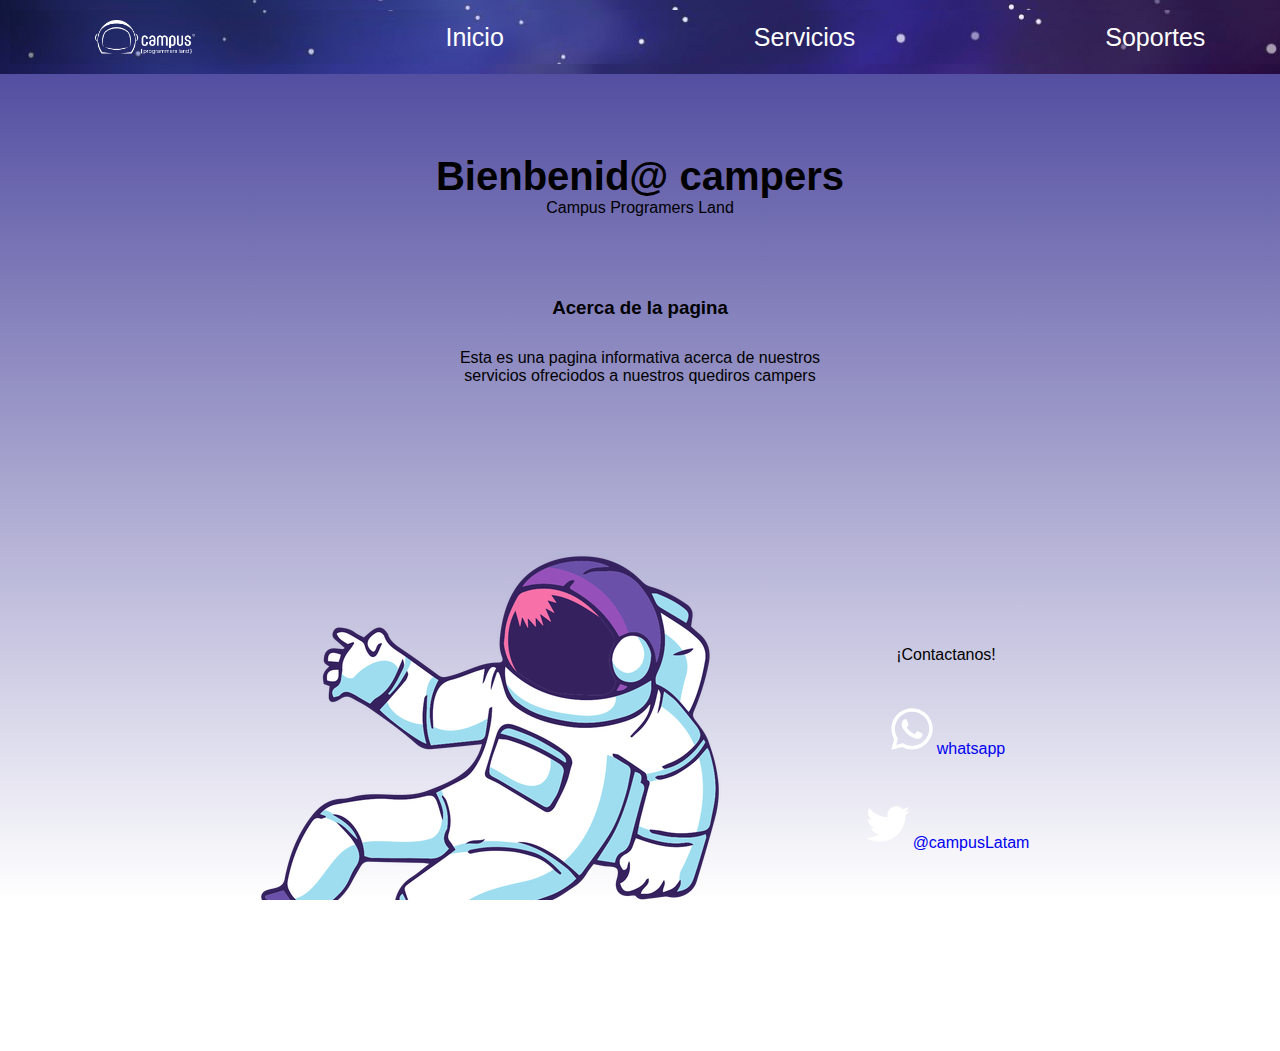
<file: index.html>
<!DOCTYPE html>
<html lang="en">
<head>
    <meta charset="UTF-8">
    <meta http-equiv="X-UA-Compatible" content="IE=edge">
    <meta name="viewport" content="width=device-width, initial-scale=1.0">
    <link rel="stylesheet" href="style.css">
    <link rel="stylesheet" href="js/apps.css">

    
    <title>CampersEngineJhon</title>


</head>
<body>
<nav class="container1">
    <section class="container1">
        <img id="logo" src="images/logoWhite.png" alt="">
        <a class="alink" href="index.html" >Inicio</a>
        <a class="alink" href="servicios/index.html" >Servicios</a>
        <a class="alink" href="soporte/index.html" >Soportes</a>
    </section>
</nav>
<section class="first-message">
    <h1>Bienbenid@ campers</h1>
    <p>Campus Programers Land</p>
        <h3>Acerca de la pagina</h3>
        <p class="homepage">Esta es una pagina informativa acerca de nuestros servicios ofreciodos a nuestros quediros campers </p>
</section>

<section class="social">
    <div>
        <img src="images/Space astronaut cartoon.png" alt="">
    </div>
    <div class="contactanos">
        <p>¡Contactanos!</p>
        <a href="https://www.whatsapp.com/?lang=es" target="_blank"><img src="images/whatsapp.svg" alt="">whatsapp</a>
        <a href="https://twitter.com/?lang=es" target="_blank"><img src="images/twitter.svg" alt="">@campusLatam</a>
        <a href="https://es-la.facebook.com/" target="_blank"><img src="images/facebookF.svg" alt="">@campusLand</a>
        <a href="https://www.instagram.com/" target="_blank"><img src="images/instagram.svg" alt="">@campusdevelopers</a>
    </div>
</section>


<script src="js/db.js"></script>
</body>
</html>
</file>
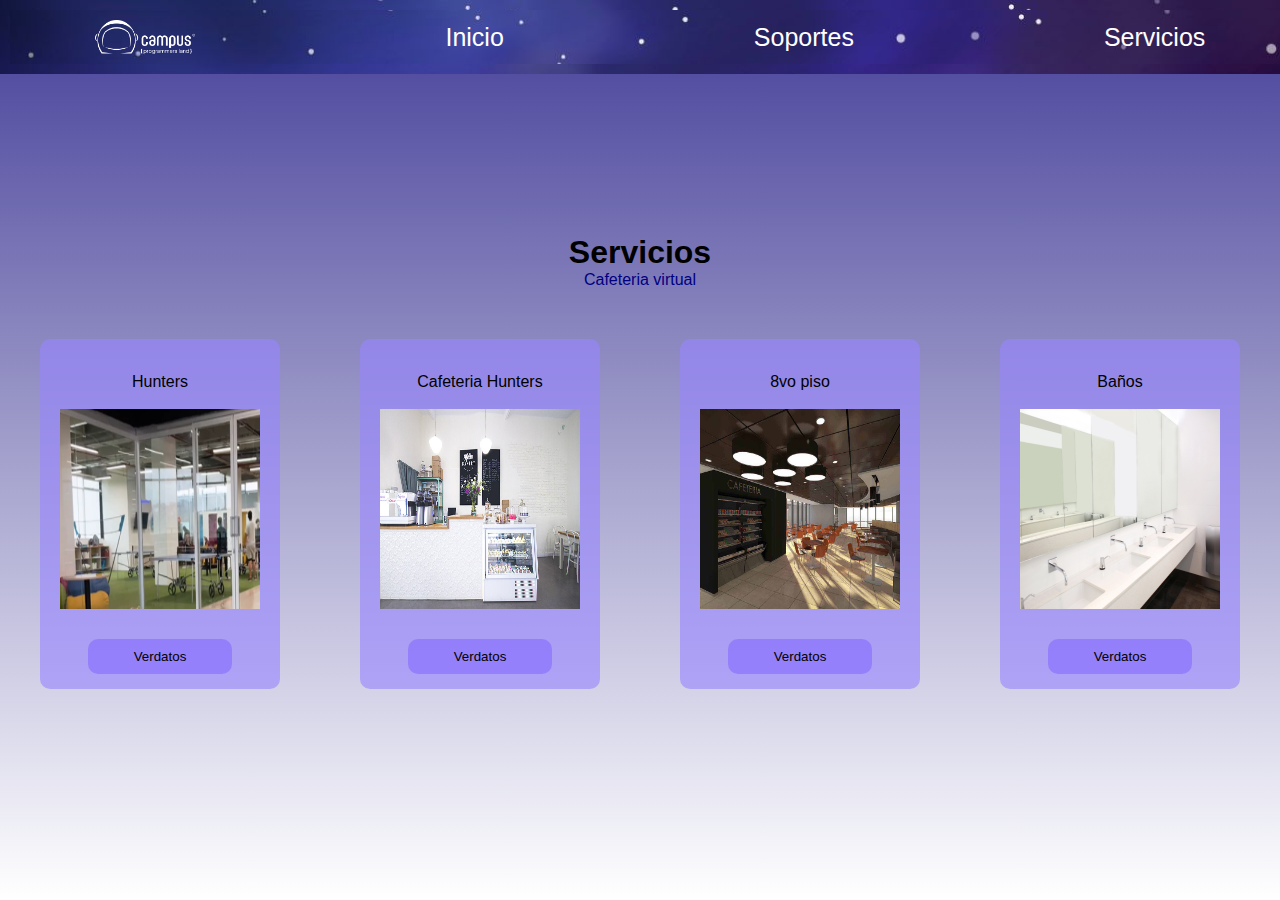
<file: servicios/index.html>
<!DOCTYPE html>
<html lang="en">
<head>
    <meta charset="UTF-8">
    <meta http-equiv="X-UA-Compatible" content="IE=edge">
    <meta name="viewport" content="width=device-width, initial-scale=1.0">
    <link rel="stylesheet" href="style.css">
    <link rel="stylesheet" href="../js/apps.css">
    
    <title>CampersEngineJhon</title>
</head>
<body>
    <nav class="container1">
        <section class="container1">
            <img id="logo" src="../images/logoWhite.png" alt="">
            <a class="alink" href="../index.html" >Inicio</a>
            <a class="alink" href="../soporte/index.html" >Soportes</a>
            <a class="alink" href="../servicios/index.html" >Servicios</a>
        </section>
    </nav>

    <div class="first-message">
        <h1>Servicios</h1>
        <a href="../tiendaComida/index.html" target="_blank">Cafeteria virtual</a>
    </div>
    <div id="contenedor-tarjetas">
        <div class="tarjetas">
            <p>Hunters</p>
            <img src="../images/hunters.png" alt="">
            <button id="0" name="btn" >Verdatos</button>
        </div>
        <div class="tarjetas">
            <p>Cafeteria Hunters</p>
            <img src="../images/Interior-cafeteria-pasteleria-Ofelia-Bakery_1731437050_168755568_1200x675.jpg" alt="">
            <button id="1" name="btn">Verdatos</button>
        </div>
        <div class="tarjetas">
            <p>8vo piso</p>
            <img src="../images/cafeteria 8vo.jpg" alt="">
            <button id="2" name="btn">Verdatos</button>
        </div>
        <div class="tarjetas">
            <p>Baños</p>
            <img src="../images/aseo.png" alt="">
            <button id="3" name="btn">Verdatos</button>
        </div>
    </div>

    <div id="myModal" class="modal">
        <div id="modal-contenido">
            <!-- <table>
                <caption><h1>Servicios</h1></caption>
                <thead>
                    <tr>
                        <th>hola1</th>
                        <th>hola1</th>
                        <th>hola1</th>
                        <th>hola1</th>
                    </tr>
                </thead>
                <tbody>
                    <th>hola1 este es</th>
                    <th>asi es este es hola 2</th>
                    <th>asi es este es hola 2</th>
                    <th>asi es este es hola 2</th>
                </tbody>
            </table>
            <button class="close" >Cerrar</button> -->
        </div>
    </div>

    <script src="../js/db.js"></script>
    <script src="../js/dinamic.js"></script>

</body>
</file>
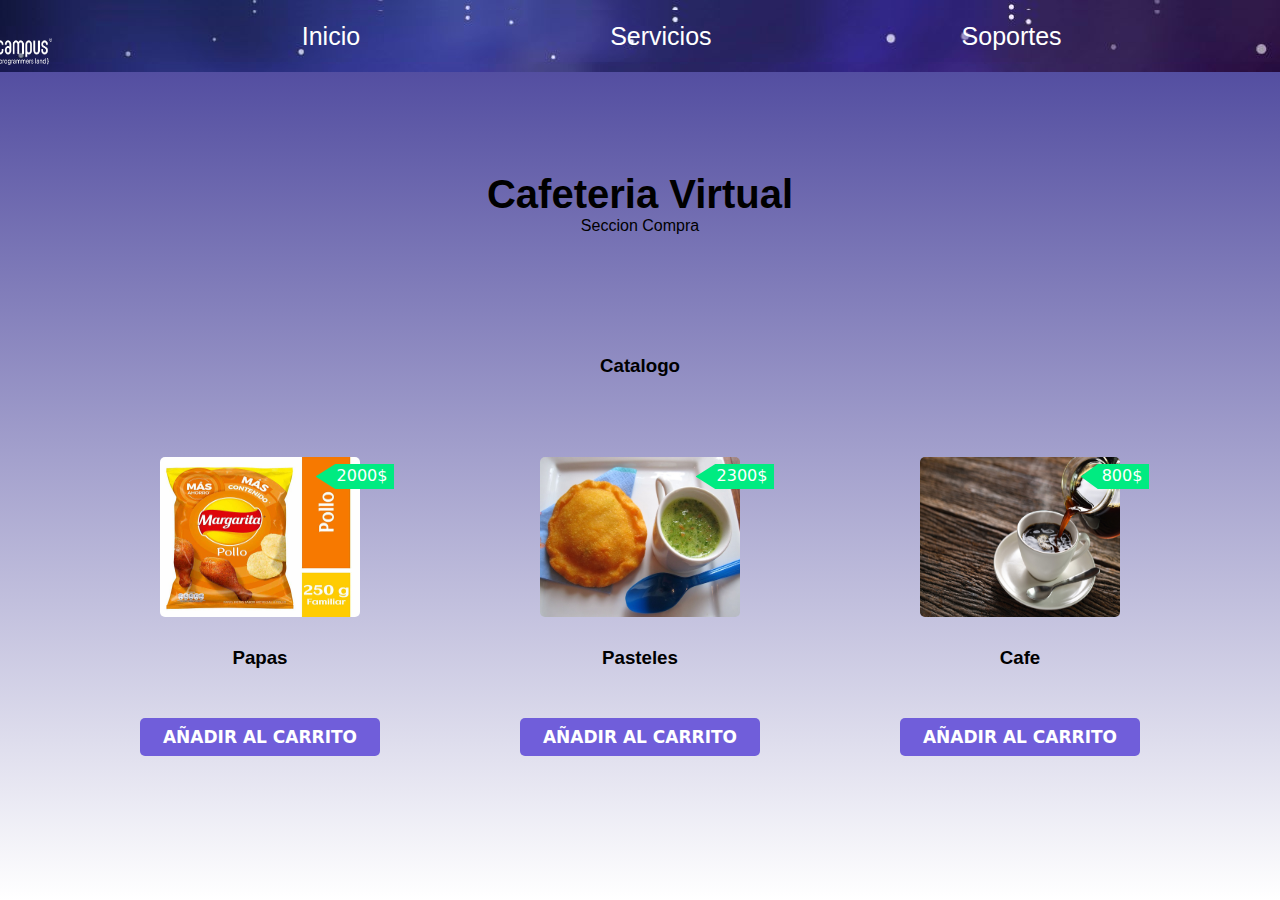
<file: tiendaComida/index.html>
<!DOCTYPE html>
<html lang="en">
<head>
    <meta charset="UTF-8">
    <meta http-equiv="X-UA-Compatible" content="IE=edge">
    <link rel="icon" type="image/svg+xml" href="./images/favicon.svg" />
    <meta name="viewport" content="width=device-width, initial-scale=1.0">
    <title>CampersEngineJhon</title>
    <link rel="stylesheet" href="style.css">
    <link rel="stylesheet" href="../js/appsmodal2.css">
    
</head>
<body>
    <nav class="container1">
        <section class="container1">
            <img id="logo" src="../images/logoWhite.png" alt="">
            <a class="alink" href="../index.html" >Inicio</a>
            <a class="alink" href="../servicios/index.html" >Servicios</a>
            <a class="alink" href="../soporte/index.html" >Soportes</a>
            
            <button class="cart" onclick="hola()"><img src="../images/cart-regular-24.png" alt="" srcset="" id="carrito"> <span id="cont"></span> </button>
            <div class="modal">

                <div id="modal-contenido">
                    <div>
                        <div id="elemento">
                            <img src="../images/papasmargarita.jpg" alt="">
                            <h3>Papas</h3>
                            <p class="precioPapas">2000 <d>$</d></p>
                            <span>cantidad: 0</span>
                            <button id="restar">X</button>
                        </div>
                    </div>
                    <hr> 
                    <div class="total"><h1>Total: <span>0</span></h1></div>
                    <button onclick="cerrar()" id="cerrar">X</button>
                </div>
            </div>

            </section>
    </nav>
    <section class="titulos">
        <h1>Cafeteria Virtual</h1>
        <p>Seccion Compra</p>
        <h3>Catalogo</h3>
    </section>

    <section class="products">
<!--         <div class="carts">
            <img src="../images/papasmargarita.jpg" alt="">
            <h3>Papas</h3>
            <p class="precioPapas">2000 <d>$</d></p>

            <a href="" id="papas">AÑADIR AL CARRITO</a>
        </div>

        <div class="carts">
            <img src="../images/Pastel-de-Pollo7.jpg" alt="">
            <h3>Pasteles</h3>
            <p class="precioPastel">2300 <d>$</d></p>

            <a href="" id="pasteles">AÑADIR AL CARRITO</a>
        </div>

        <div class="carts">
            <img src="../images/Color-del-cafe-filtrado-y-su-parecido-con-el-color-de-un-vino-tinto.-scaled.jpg" alt="">
            <h3>Cafe</h3>
            <p class="precioCafe">800 <d>$</d></p>
            <a href="" id="cafe">AÑADIR AL CARRITO</a>
        </div>
 
    </section> -->

    <script src="../js/tienda.js" ></script>
</body>
<script>

</script>
</html>
</file>
<file: style.css>
*{
    margin: 0;
}
@keyframes fadeInAnimation {
    0% {
        opacity: 0;
    }
    100% {
        opacity: 1;
    }
}
html{
    min-height: 100%;
    overflow: hidden;
    height: 100%;

    
}
body{
    font-family:'Trebuchet MS', 'Lucida Sans Unicode', 'Lucida Grande', 'Lucida Sans', Arial, sans-serif;
    animation: 0.25s ease-out 0s 1 fadeInAnimation;    
    background: rgb(255,255,255);
    background: linear-gradient(0deg, rgba(255,255,255,1) 0%, rgba(33, 26, 133, 0.838) 100%);
    overflow: auto;
    height: 100%;
}


nav{
    width: 100%;
    background-color: black;
}



/* nav children style*/
.container1{
    background-image: url(images/XiP3qS0.jpg);
    padding: 10px;
    display: flex;
    flex-direction: row;
    margin: 0;
    text-align: center;
    justify-content: center;
    gap: 250px;
    flex-wrap:nowrap;
    width:100%;
    font-size: 25px;

}
.alink{
    display: flex;
    color: rgb(255, 255, 255);
    text-decoration: none;
    justify-content: center;
    background-size: cover;
    background: scroll;
    height: inherit;
    border-radius: 10px;
    align-items: center;
    
    
}

.alink:hover{
    background-color:rgb(90, 94, 224);
    cursor: pointer;
}



/* subtitulos */
.first-message{
    text-align: center;
    display: flex;
    justify-content: center;
    align-items: center;
    flex-direction: column;
    text-align: center;
}
.first-message h1{
    margin-top: 60px;
    font-size: 40px;
}
.first-message h3{
    margin-top: 60px;
}
.homepage{
    display: flex;
    margin-top: 20px;
    text-align: center;
    justify-content: center;
    flex-direction: row;
    width: 30%;
    
}
.homepage p{
    align-items: center;
    width: 50%;
}

/* seccion de contactar */
.contactanos{
    margin-top: 100px;
    display: flex;
    text-align: center;
    justify-content: center;
    flex-direction: column;
    gap: 40px;
    margin-left: 100px;

}
.contactanos a{
    text-decoration: none;
    margin-bottom: 0px;
}
.contactanos img{
    width: 50px;
}
.social{
    display: flex;
    flex-direction: row;
    align-items: center;
    justify-content: center;
    margin-top: 150px;

}
.social a{
    text-decoration: none;
    
}
.contact-info{
    margin-top: 50px;
}
.contact-info-container img{
    height: 50px;
}
.team-container{
    display: flex;
    flex-direction: row;
    align-items: center;
    justify-content: center;
    gap: 150px;
    margin-top: 100px;
}

@media (max-width: 1366px){

    .homepage p{

        width: 50%;
    }
    .first-message h1{
        margin-top: 60px;
    }
    .first-message h3{
        margin-top: 60px;
    }
    .homepage{
        margin-top: 20px;

    }
}
@media (max-width: 1920px){

    .homepage p{
        width: 30%;
    }
    .first-message h1{
        margin-top: 80px;
    }
    .first-message h3{
        margin-top: 80px;
    }
    .homepage{
        
        margin-top: 30px;

    }
}
</file>
<file: js/apps.css>
/* logo de nav en donde sea aplicable */
img#logo{
  width: 8%;
  align-items: center;
}

/* style predefinido para los modals*/
.modal{
    display: none ;
    position: absolute;
    z-index: 1;
    left: 0;
    top: 0;
    width: 100%;
    height: 100%;
    overflow: auto;
    background-color: rgb(0,0,0);
    background-color: rgba(0,0,0,0.4);
  }
  

  div#modal-contenido {
    display: flex;
    flex-direction: column;
    align-items: center;
    background-color: #fefefe;
    margin: 15% auto; 
    padding: 20px;
    border: 1px solid #888;
    border-radius: 10px;
    width: 1000px; 
  }
  
    div#modal-contenido button{
    border: none;
    background-color: rgba(90, 94, 224, 0.562);
    border-radius: 5px;
    color: white;
    width: 20%;

  }

  .close {
    color: #aaa;
    float: right;
    font-size: 28px;
    font-weight: bold;
  }
  
  .close:hover,
  .close:focus {
    color: black;
    text-decoration: none;
    cursor: pointer;
  }


/* estilo contenido modal */
  table { 
    width: 750px; 
    border-collapse: collapse; 
    margin:20px auto;
    }
  
  th { 
    background-color:rgba(90, 94, 224, 0.562); 
    color: white; 
    font-weight: bold; 
    }
  
  td, th { 
    padding: 10px; 
    border: 1px solid #ccc; 
    text-align: center; 
    font-size: 18px;
    }
  
  .labels tr td {
    background-color: #2cc16a;
    font-weight: bold;
    color: #fff;
  }
</file>
<file: servicios/style.css>
*{
    margin: 0;
}


@keyframes fadeInAnimation {
    0% {
        opacity: 0;
    }
    100% {
        opacity: 1;
     }
}


html{
    min-height: 100%;
    overflow: hidden;
    height: 100%;
}
body{
    font-family:'Trebuchet MS', 'Lucida Sans Unicode', 'Lucida Grande', 'Lucida Sans', Arial, sans-serif;
    animation: 0.25s ease-out 0s 1 fadeInAnimation;    
    background: rgb(255,255,255);
    background: linear-gradient(0deg, rgba(255,255,255,1) 0%, rgba(33, 26, 133, 0.838) 100%);
    overflow: auto;
    height: 100%;
}


nav{
    width: 100%;
}

/* nav children style */
.container1{
    background-image: url(../images/XiP3qS0.jpg);
    padding: 10px;
    display: flex;
    flex-direction: row;
    margin: 0;
    text-align: center;
    justify-content: center;
    gap: 250px;
    flex-wrap:nowrap;
    width:100%;
    font-size: 25px;

}
.alink{
    display: flex;
    color: rgb(255, 255, 255);
    text-decoration: none;
    justify-content: center;
    background-size: cover;
    background: scroll;
    height: inherit;
    border-radius: 10px;
    align-items: center;
    
    
    
}

.alink:hover{
    background-color:rgb(90, 94, 224);
    cursor: pointer;
}

/* subtitulos */
.first-message{
    text-align: center;
    display: flex;
    justify-content: center;
    align-items: center;
    flex-direction: column;
    text-align: center;
}
.first-message a{
    text-decoration: none;
    color: rgb(0, 0, 129);
}
.first-message h1{
    margin-top: 60px;
}
.first-message h3{
    margin-top: 60px;
}
.team-container{
    width: 100%;
    
    display: flex;
    flex-direction: column;
    gap: 3rem;
    justify-content: center;
}


/* contenedor tarjetas y tarjetas */
div#contenedor-tarjetas{
    justify-content: center;
    display: flex;
    margin-top: 50px;
    flex-direction: row;
    justify-content: center;
    gap: 80px;
    
}
.tarjetas{
    justify-content: center;
    display: flex;
    flex-direction: column;
    height: 350px;
    background-color:  #9785ff9d;
    border-radius: 10px;
    align-items: center;
}
.tarjetas p{

    margin-top: 8px;
    margin-bottom: 8px;
    padding: 10px;
    border-radius: 10px;
    
}
.tarjetas img{

    
    padding-right: 20px;
    padding-left: 20px;
    
    height: 200px;
    width: 200px;
    
}
.tarjetas button{

    border: none;
    border-radius: 10px;
    background-color: rgba(133, 106, 255, 0.589) ;
    margin-top: 30px;
    width: 60%;
    height: 10%;
}
.tarjetas button:hover{
    cursor: pointer;
    background-color: rgba(161, 140, 255, 0.705) ;

}

div#comida{
    display:none;
    position: relative;
    gap: 80px;
}




@media (max-width: 1360px){

    .first-message{
        margin-top: 100px;

    }

    .team-container{

        width: 100%;
        
        
    }


}

@media (min-width: 1920px){

    .first-message{
        margin-top: 40px;

    }

    .team-container{
        width: 100%;
        
        
    }



}
</file>
<file: tiendaComida/style.css>
@import url(../style.css);
@import url(../js/appsmodal2.css);

/* nav style */
nav{
    height: 52px;
}

/* para las cajas del carrito */



/* mis esttilos */
.titulos{
    display: flex;
    justify-content: center;
    align-items: center;
    flex-direction: column;
}
.titulos h1{
    margin-top: 100px;
    font-size: 40px;
}
.titulos h3{
    margin-top: 120px;
}

/* nav children style*/
.container1{
    background-image: url(../images/XiP3qS0.jpg);
    padding: 10px;
    display: flex;
    flex-direction: row;
    margin: 0;
    text-align: center;
    justify-content: center;
    gap: 250px;
    flex-wrap:nowrap;
    width:100%;
    font-size: 25px;

}
button:hover {
    cursor: pointer;
}
.container1 img{
    width: 5%;
    height: 45px;
}
.container1 div{
    display: flex;
    flex-direction: row;
    color: white;
}
.container1 div img{
width: 30px;
height: 35px;
}
.container1 div img:hover{
    cursor: pointer;
}

/* de aqui para abajo lo que tiene que ver con el carrito */
.cart{
    display: flex;
    width: 39px;
    height: 38px;
    background-color: transparent;
    border: 0px;
}
.cart img{
    width: 39px;
    height: 38px;
}
.cart span{
    color: #fff;
    font-size: xx-large;
}

/* Estilo del contenido del carrito*/
.cart-products{
    text-align: center;
    position: absolute!important;
    top: 40px;
    right: 18px;
    background-color: #fff;
    padding: 0 18px;
    box-shadow: 0 3px 10px rgb(0 0 0 / 20%);
    display: none;


    min-width: 290px;
}
.cart-products h3{
    border-bottom: solid 2px rgb(112, 94, 218); ;
}
.cart-products img{
    width: 80px;

}
.close-btn{
    text-align: end;
    font-size: 20px;
    color: rgb(112, 94, 218);;

}
.close-btn:hover{
    cursor: pointer;
}
.item{
    border-bottom: solid 1px rgb(112, 94, 218);
    margin-top: 10px;
    padding: 10px;
}
.delete-product{
    margin-top: 5px;
    padding: 0px 10px 0px 10px;
    color: rgb(112, 94, 218);
    font-weight: bold;
    border: solid 2px rgb(112, 94, 218);
}
.delete-product:hover{
cursor: pointer;
}
.item-content{
    margin-bottom: 5px;
}


/* estilo del titulo imagenes y catalogo */
.products{
    padding-top: 80px;
    display: flex;
    flex-wrap: wrap;
    justify-content: space-evenly;
}
.carts{
    display: flex;
    flex-direction: column;
    text-align: center;
    align-items: center;
}
.carts img{
    width: 200px;
    height: 160px;
    border-radius: 5px;
    margin-bottom: 10px;
}
.carts p{
    font-family: system-ui;
    font-weight: 500;
    padding: 0 20px;
    margin-bottom: 24px;
}
.carts p{
    position: relative;
    top: -205px;
    right: -95px;
    background-color: rgb(0, 235, 129);
    color: #fff;
    padding: 2px 7px 4px 21px;
    clip-path: polygon(25% 0%, 100% 0%, 100% 100%, 25% 100%, 0% 50%);
}
.carts h3{
    margin-top:20px ;

}
.carts a{
    font-family: system-ui;
    text-decoration: none;
    background: rgb(112, 94, 218);
    padding: 9px 23px;
    color: #fff;
    font-size: 17px;
    text-transform: uppercase;
    font-weight: 700;
    border-radius: 5px;
}

.carts a:hover{
    background: #fff;
    color: rgb(112, 94, 218);
    border: solid 2px rgb(112, 94, 218);
    transition-duration: .3s;
}
</file>
<file: js/appsmodal2.css>
/* logo de nav en donde sea aplicable */
img#logo{
  width: 8%;
  align-items: center;
}
hr{
  width: 100%;
}
/* elementos del carrito */
#elemento{
  display: flex;
  flex-direction: column;
  align-items: center;
  width: 100%;
  color: black;
  font-size: 15px;
}

#elemento img{
  width: 80%;
  height: 200px;
}


/* style predefinido para los modals*/
.modal{
    display: none ;
    position: absolute;
    z-index: 1;
    right: 0;
    top: 0;
    width: 20%;
    height: 100%;
    overflow: auto;
  }
  

  div#modal-contenido {
    display: flex;
    flex-direction: column;
    align-items: center;
    background-color: #fefefe;
    margin: 15% auto; 
    padding: 20px;
    border: 1px solid #888;
    border-radius: 10px;
    width: 90%; 
  }
  
  #cerrar{
    position: absolute;
    top: 35px;
    right: 0px;
    border: none;
    border-radius: 5px;
    color: rgb(113, 89, 247);
    width: 30px;
    height: 25px;
    margin: 25px;
  }
  #restar{
    border: none;
    border-radius: 5px;
    color: rgb(113, 89, 247);
    width: 30px;
    height: 25px;
    margin: 25px;
  }
  div#modal-contenido .total{
    color: black;
  }

  .close {
    color: #aaa;
    float: right;
    font-size: 28px;
    font-weight: bold;
  }
  
  .close:hover,
  .close:focus {
    color: black;
    text-decoration: none;
    cursor: pointer;
  }


/* estilo contenido modal */
  table { 
    width: 750px; 
    border-collapse: collapse; 
    margin:20px auto;
    }
  
  th { 
    background-color:rgba(90, 94, 224, 0.562); 
    color: white; 
    font-weight: bold; 
    }
  
  td, th { 
    padding: 10px; 
    border: 1px solid #ccc; 
    text-align: center; 
    font-size: 18px;
    }
  
  .labels tr td {
    background-color: #2cc16a;
    font-weight: bold;
    color: #fff;
  }
</file>
